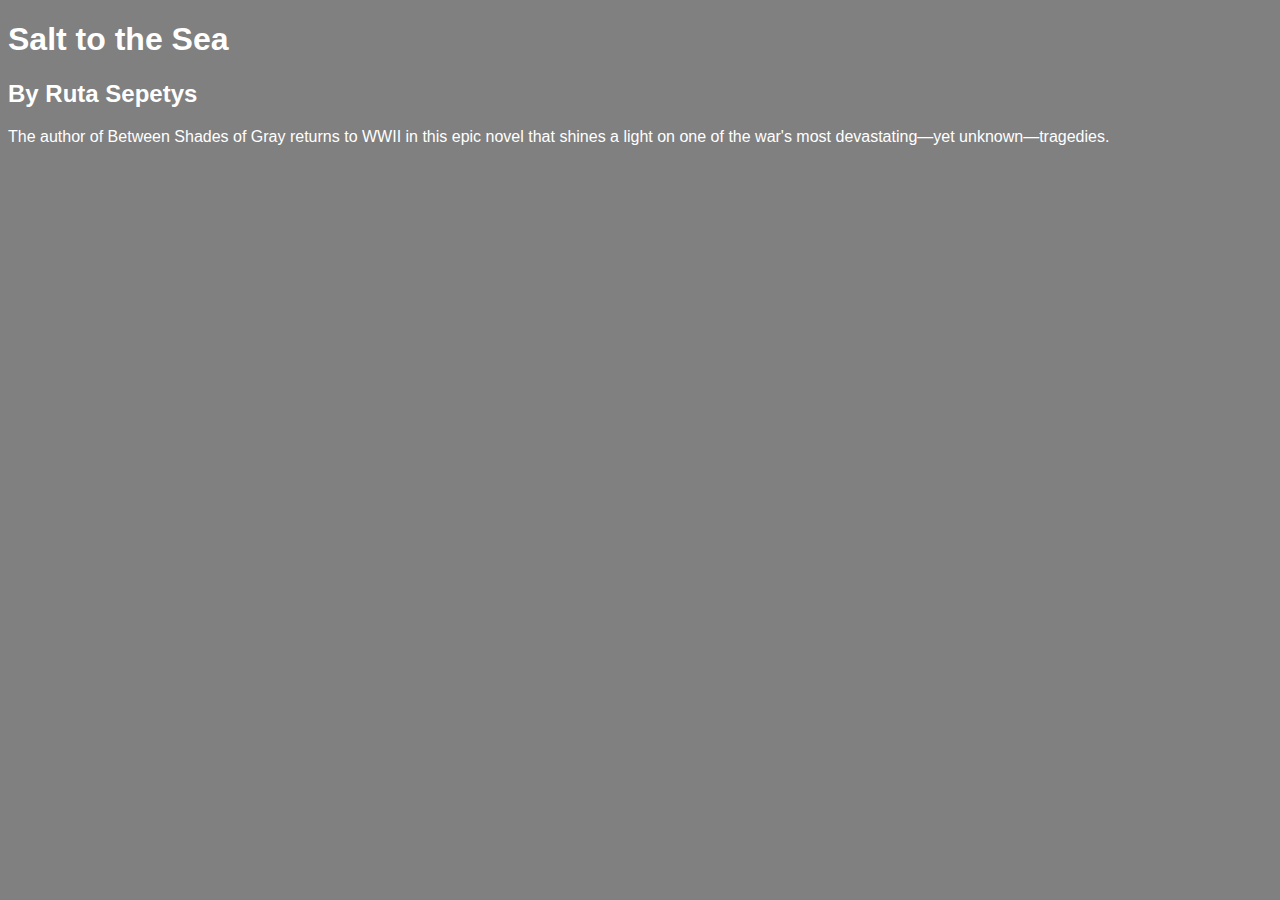
<file: unit_1/index.html>
<!DOCTYPE html>
<html>
<head>
	<title>Salt to the Sea</title>
	<link rel="stylesheet" type="text/css" href="css/style.css">
</head>
<body>
	<h1>Salt to the Sea</h1>
	<h2>By Ruta Sepetys</h2>
	<p>The author of Between Shades of Gray returns to WWII in this epic novel that shines a light on one of the war's most devastating—yet unknown—tragedies.</p>
</body>
</html>
</file>
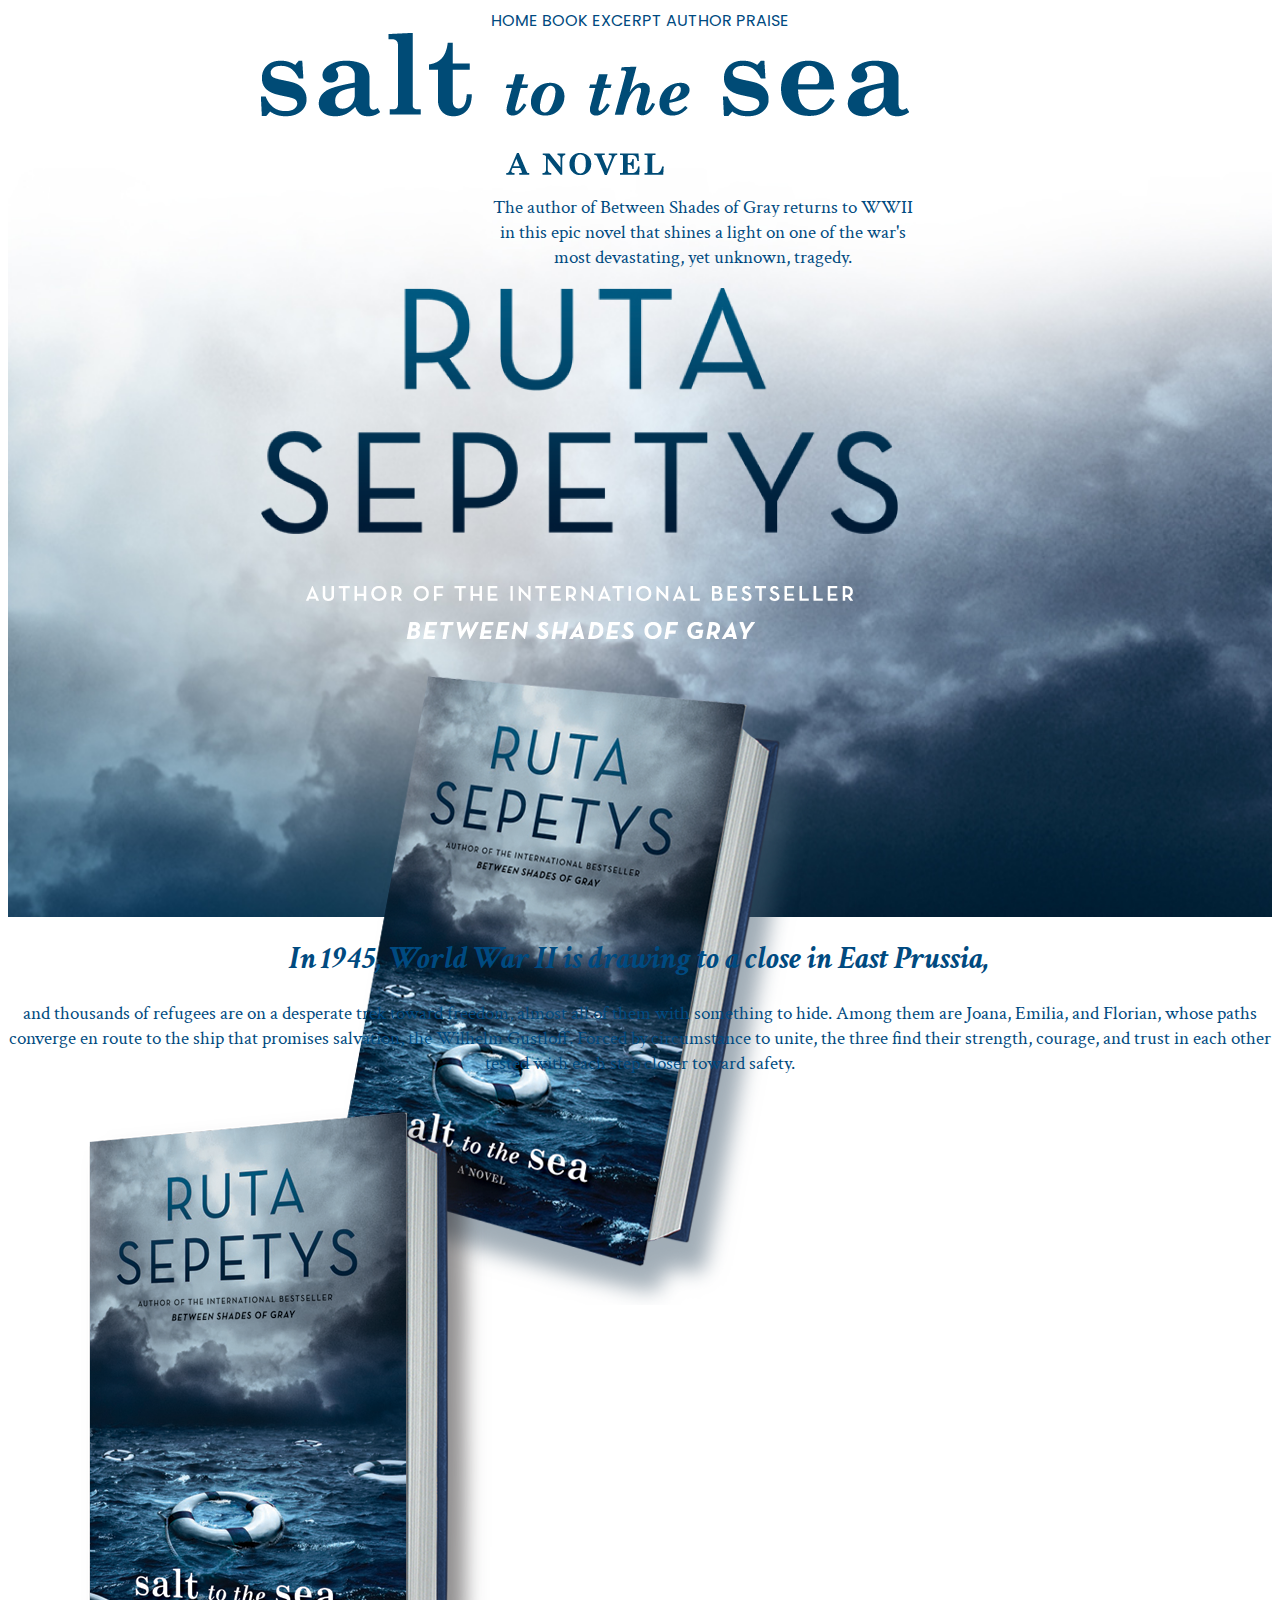
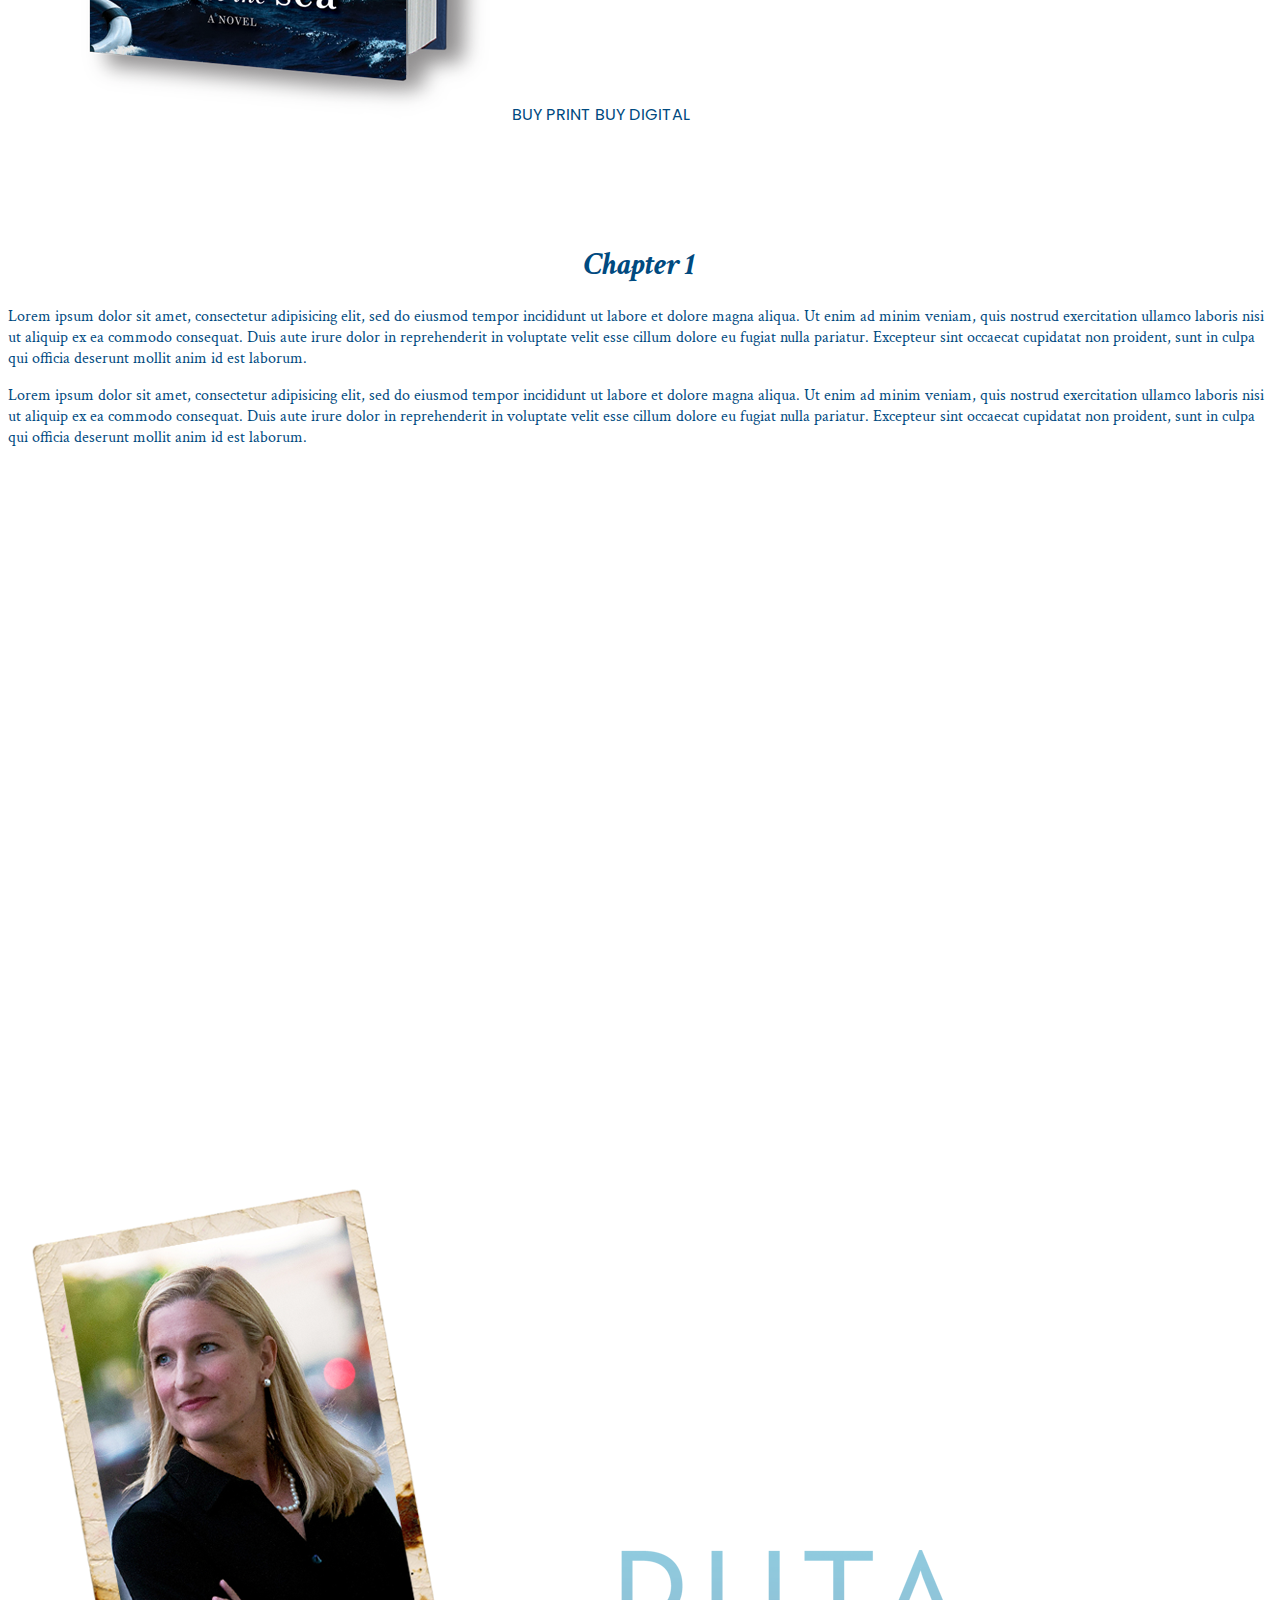
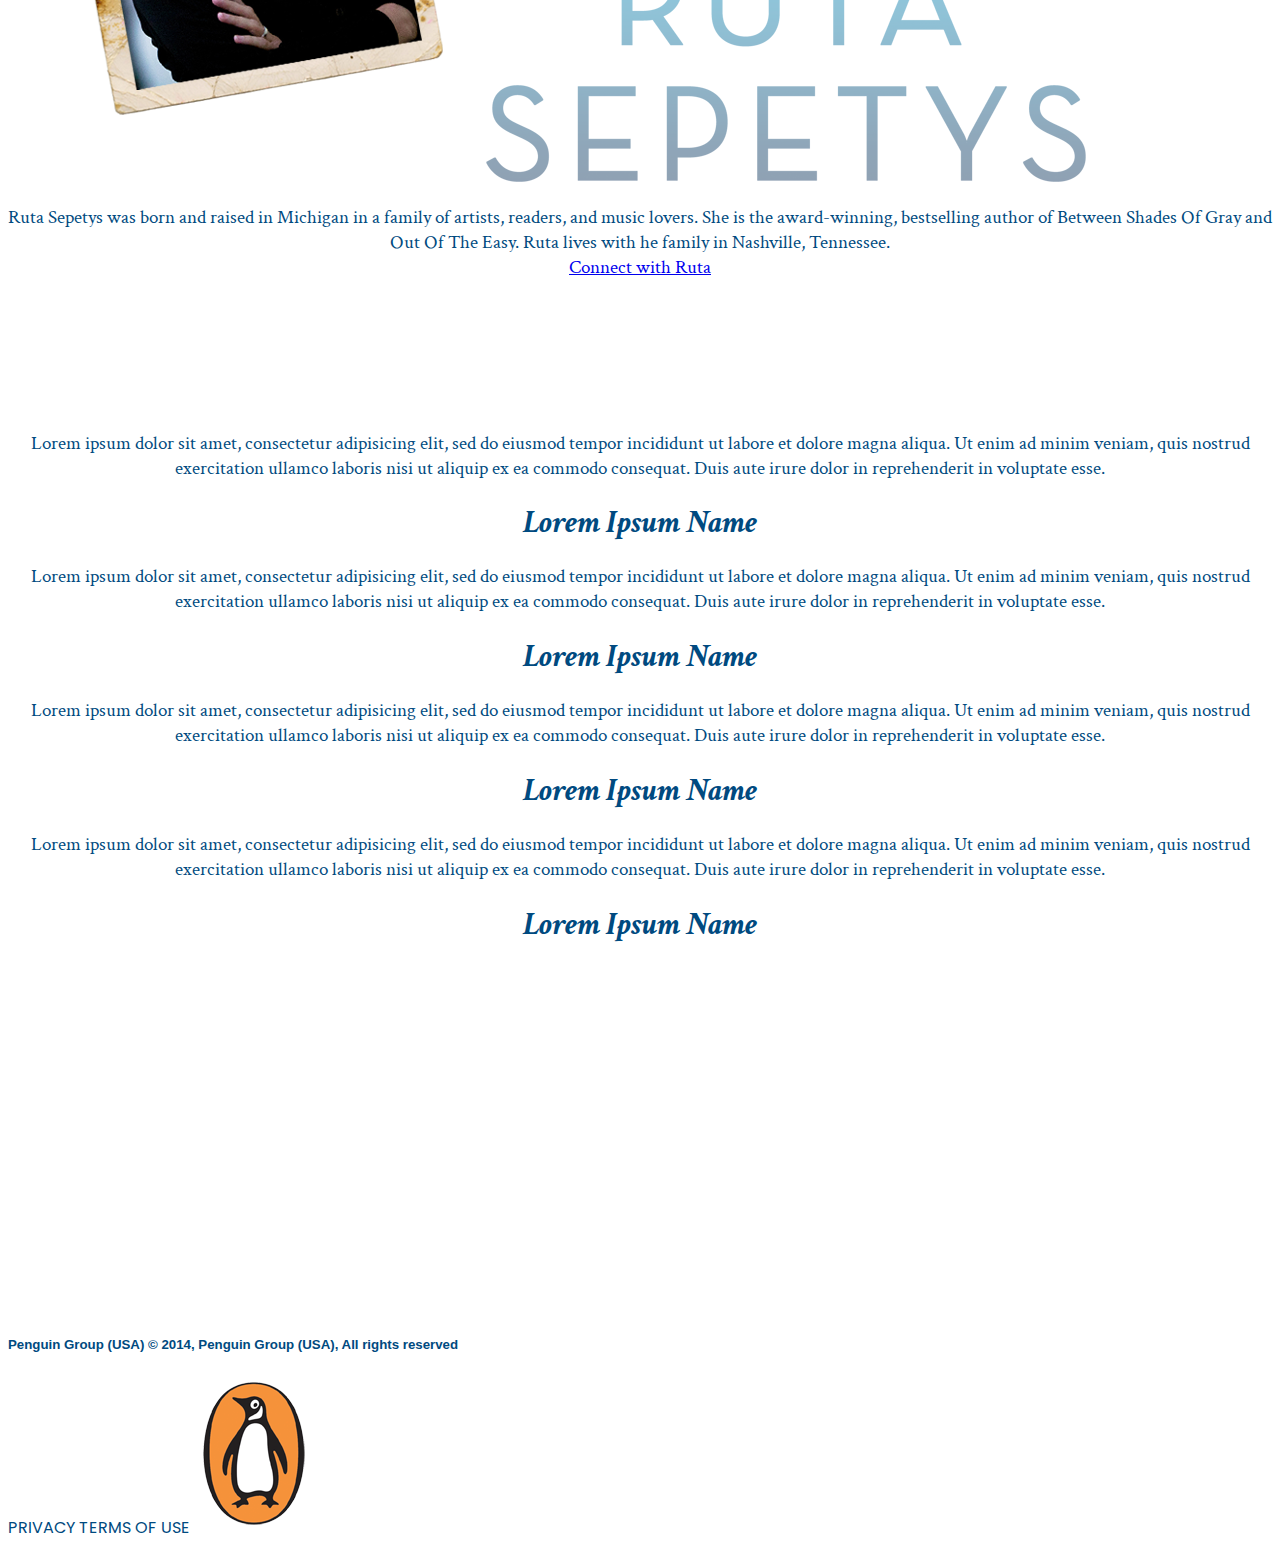
<file: unit_3/index.html>
<html>
<head>
	<title>Salt to the Sea</title>
	<link rel="stylesheet" type="text/css" href="css/style.css">
</head>

<body>
	<header>
		<nav>
			<div class="navlinks">
			<a class="navlinks" href="#">HOME</a>
			<a class="navlinks" href="#">BOOK</a>
			<a class="navlinks" href="#">EXCERPT</a>
			<a class="navlinks" href="#">AUTHOR</a>
			<a class="navlinks" href="#">PRAISE</a>
		</div>
		</nav>
	</header>

	<section id="top">
		<div class="lefthome">
			<img src="images/Salt_Title_Art.png" alt="book title" title="book title">
<!--  -->	<h3>The author of Between Shades of Gray returns to WWII<br>
			in this epic novel that shines a light on one of the war's<br>
			most devastating, yet unknown, tragedy.</h3>
			<img src="images/AuthorName_Tag_Type.png" alt="author's name" title="author">
		</div>
		<div class="righthome">
			<img src="images/Salt_Book_Comp_slant.png" alt="book" title="book art">
		</div>
	</section>

	<section id="book">
		<div class="leftbook">
		<h1>In 1945, World War II is drawing to a close in East Prussia,<h1>
		<h3>and thousands of refugees are on a desperate trek toward freedom, almost all of them with something to hide. Among them are Joana, Emilia, and Florian, whose paths converge en route to the ship that promises salvation, the Wilhelm Gustloff. Forced by circumstance to unite, the three find their strength, courage, and trust in each other tested with each step closer toward safety.</h3>
		</div>
		<div class="rightbook">
		<img src="images/Salt_Book_Comp_1.png" alt="book" title="book">
		<a class="navlinks" href="#">BUY PRINT</a>
		<a class="navlinks" href="#">BUY DIGITAL</a>
		</div>
	</section>

	<section id="excerpt">
		<h1>Chapter 1</h1>
		<p>Lorem ipsum dolor sit amet, consectetur adipisicing elit, sed do eiusmod tempor incididunt ut labore et dolore magna aliqua. Ut enim ad minim veniam, quis nostrud exercitation ullamco laboris nisi ut aliquip ex ea commodo consequat. Duis aute irure dolor in reprehenderit in voluptate velit esse cillum dolore eu fugiat nulla pariatur. Excepteur sint occaecat cupidatat non proident, sunt in culpa qui officia deserunt mollit anim id est laborum.</p>
		<p>Lorem ipsum dolor sit amet, consectetur adipisicing elit, sed do eiusmod tempor incididunt ut labore et dolore magna aliqua. Ut enim ad minim veniam, quis nostrud exercitation ullamco laboris nisi ut aliquip ex ea commodo consequat. Duis aute irure dolor in reprehenderit in voluptate velit esse cillum dolore eu fugiat nulla pariatur. Excepteur sint occaecat cupidatat non proident, sunt in culpa qui officia deserunt mollit anim id est laborum.</p>
	</section>

	<section id="author">
		<img src="images/SALT_RutaPic.png" alt="author" title="ruta">
		<img src="images/Ruta_Type2_Art.png" alt="author" title="ruta">
		<h3>Ruta Sepetys was born and raised in Michigan in a family of artists, readers, and music lovers. She is the award-winning, bestselling author of Between Shades Of Gray and Out Of The Easy. Ruta lives with he family in Nashville, Tennessee.<br>
		<a href="www.rutasepetys.com">Connect with Ruta</a></h3>
	</section>

	<section id="praise">
		<h3>Lorem ipsum dolor sit amet, consectetur adipisicing elit, sed do eiusmod tempor incididunt ut labore et dolore magna aliqua. Ut enim ad minim veniam, quis nostrud exercitation ullamco laboris nisi ut aliquip ex ea commodo consequat. Duis aute irure dolor in reprehenderit in voluptate esse.</h3>
		<h1>Lorem Ipsum Name</h1>
		<h3>Lorem ipsum dolor sit amet, consectetur adipisicing elit, sed do eiusmod tempor incididunt ut labore et dolore magna aliqua. Ut enim ad minim veniam, quis nostrud exercitation ullamco laboris nisi ut aliquip ex ea commodo consequat. Duis aute irure dolor in reprehenderit in voluptate esse.</h3>
		<h1>Lorem Ipsum Name</h1>
		<h3>Lorem ipsum dolor sit amet, consectetur adipisicing elit, sed do eiusmod tempor incididunt ut labore et dolore magna aliqua. Ut enim ad minim veniam, quis nostrud exercitation ullamco laboris nisi ut aliquip ex ea commodo consequat. Duis aute irure dolor in reprehenderit in voluptate esse.</h3>
		<h1>Lorem Ipsum Name</h1>
		<h3>Lorem ipsum dolor sit amet, consectetur adipisicing elit, sed do eiusmod tempor incididunt ut labore et dolore magna aliqua. Ut enim ad minim veniam, quis nostrud exercitation ullamco laboris nisi ut aliquip ex ea commodo consequat. Duis aute irure dolor in reprehenderit in voluptate esse.</h3>
		<h1>Lorem Ipsum Name</h1>
	</section>

		<section id="footer">
			<h5>Penguin Group (USA) &copy 2014, Penguin Group (USA), All rights reserved</h5>
			<a class="navlinks" href="#">PRIVACY</a>
			<a class="navlinks" href="#">TERMS OF USE</a>
			<img src="images/Full Color Logo.png" alt="logo" title="penguin logo">
		</section>
</body>
</html>
</file>
<file: unit_1/css/style.css>
body {
	background-color: gray;
	color: white;
	font-family:sans-serif;
}
</file>
<file: unit_3/css/style.css>
@import url(https://fonts.googleapis.com/css?family=Crimson+Text:400,700italic,700);

@import url(https://fonts.googleapis.com/css?family=Poppins:400,500,600);

.body {
	height: 100%;
}

.navlinks {
	color: rgb(0,74,128);
	font-family: 'Poppins', sans-serif;
	background-color: rgb(255,255,255);
	text-align: center;
	text-decoration: none;
}

#top {
	height: 100%;
	background-image: url(../images/SALT_Pg1_BG.jpg);
	background-repeat: no-repeat;
	background-position: center;
	background-size: fixed;
	background-size: cover;
	background-color: rgb(255,255,255);
}

#book {
	height: 100%;
}

#excerpt {
	height: 100%;
}

#author{
	height: 100%;
}

#praise{
	height: 100%;
	text-decoration: none;
}

.lefthome {
	width: 70%;
	padding-left: 20%;
	padding-right: 20%;
}

.righthome {
	width: 70%;
	padding-left: 20%;
	padding-right: 20%;
}


h1 {
	font-family: 'Crimson Text', serif;
	color: rgb(0,74,128);
	font-weight: bold;
	font-style: italic;
	text-align: center;
}

h3 {
	font-family: 'Crimson Text', serif;
	font-weight: lighter;
	text-align: center;
	color: rgb(0,74,128);
}

h4 {
	font-family: 'Crimson Text', serif;
	color: rgb(0,74,128);
	text-align: center;
}

h5 {
	font-family: Helvetica, sans-serif;
	color: rgb(0,74,128);
	text-align: left;
}

p {
	font-family: 'Crimson Text', serif;
	text-align: left;
	color: rgb(0,74,128);
	background-color: rgb(255,255,255);
}
</file>
